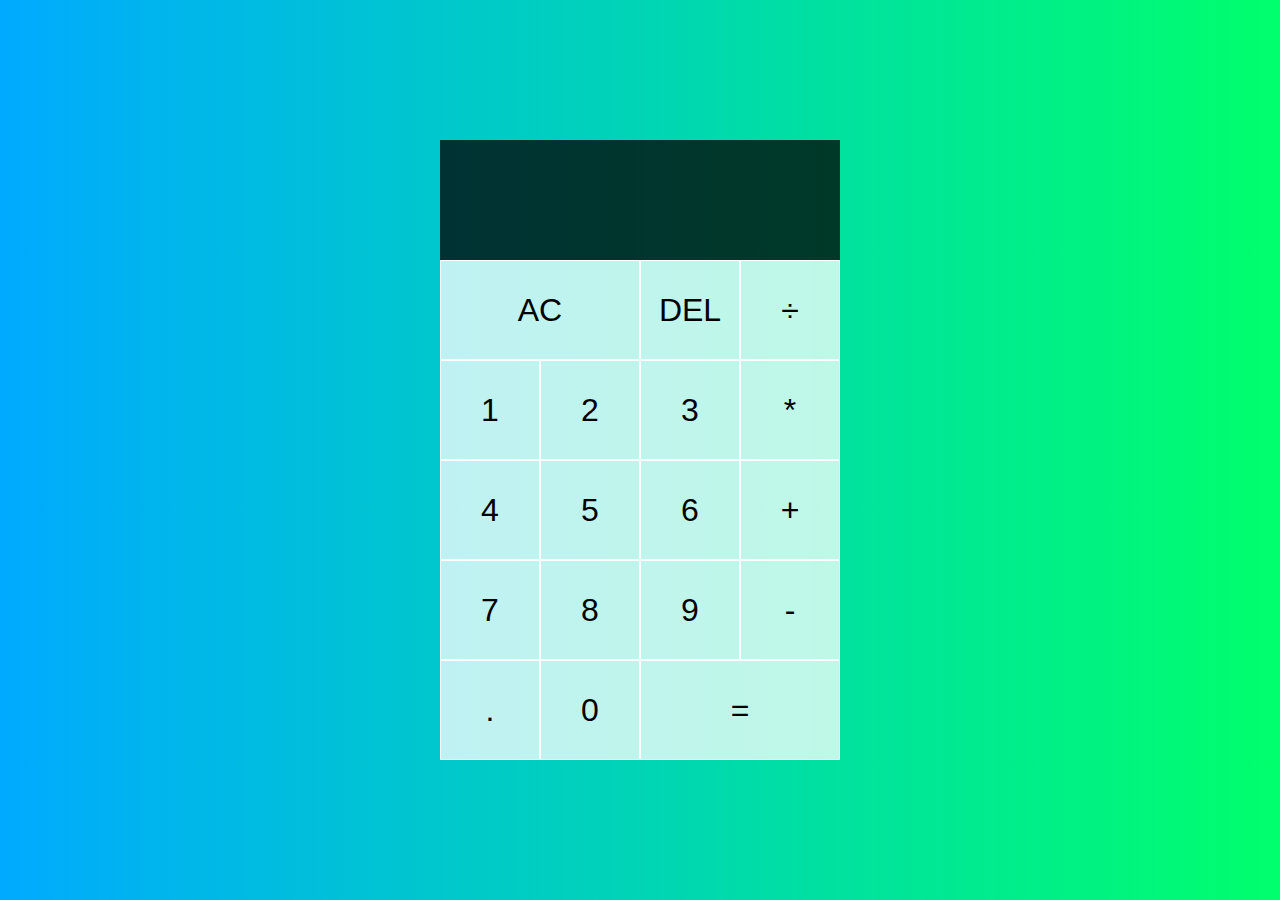
<file: . JS Projects/3. JS Calculator/index.html>
<!DOCTYPE html>
<html lang="en">
<head>
    <meta charset="UTF-8">
    <meta http-equiv="X-UA-Compatible" content="IE=edge">
    <meta name="viewport" content="width=device-width, initial-scale=1.0">
    <title>Calculator</title>
    <link rel="stylesheet" href="style.css">
    <script src="script.js" defer></script> <!-- defer attribute inside script tag makes or script load after our entire page is parsed. -->
</head>
<body>

    <div class="calculator-containner" >
        <div class="output">
            <div data-prev-operand class="previous-input-operand"></div>
            <div data-current-operand class="current-input-operand"></div>
        </div>
        <!-- <div class="key-btn"> -->
            <button data-all-clear class="span-two">AC</button>
            <button data-delete>DEL</button>
            <button data-operator>÷</button> <!-- using data attributes instead of classes to see what parts are use by js and css. Helps to select the data from html in js -->
            <button data-number>1</button>
            <button data-number>2</button>
            <button data-number>3</button>
            <button data-operator>*</button>
            <button data-number>4</button>
            <button data-number>5</button>
            <button data-number>6</button>
            <button data-operator>+</button>
            <button data-number>7</button>
            <button data-number>8</button>
            <button data-number>9</button>
            <button data-operator>-</button>
            <button data-number>.</button>
            <button data-number>0</button>
            <button data-equals class="span-two">=</div>
        <!-- </div> -->
    </div>
</body>
</html>
</file>
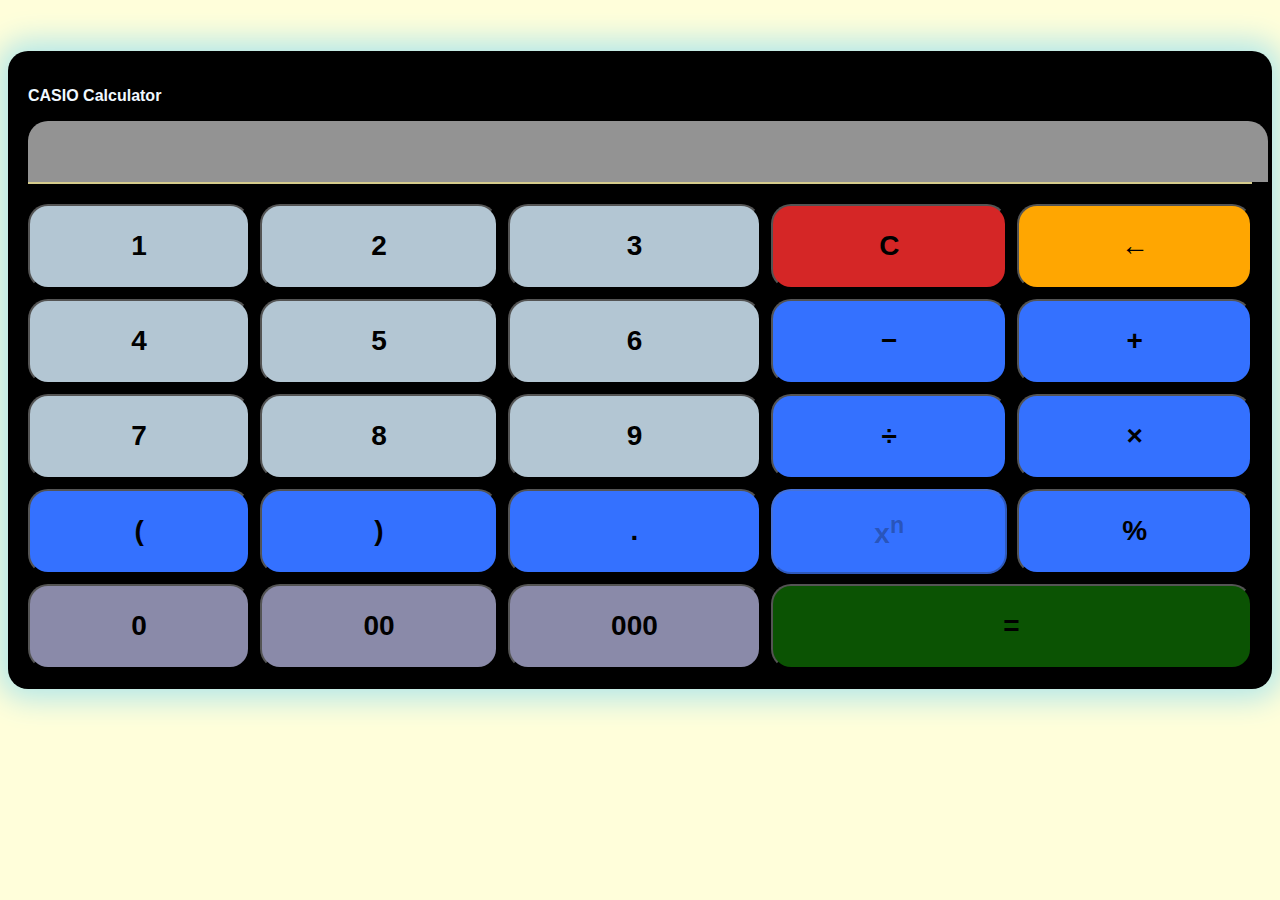
<file: . JS Projects/2. calculator/calculator.html>
<!DOCTYPE html>
<html lang="en">
<head>
    <meta charset="UTF-8">
    <meta http-equiv="X-UA-Compatible" content="IE=edge">
    <meta name="viewport" content="width=device-width, initial-scale=1.0">
    <title>Calculator</title>
    <link rel="stylesheet" href="calculator.css">
</head>
<body>
    <div class="wrapper">
        <p style="color: aliceblue; width: 100%;"><b>CASIO Calculator</b></p>
        <div class="view">
            <input type="text" id="input-view" name="name3" disabled>
        </div>
        <div class="key-field" name="key-field">
            <input type="button" class="key" value="1" onclick="click_key(1)">
            <input type="button" class="key" value="2" onclick="click_key(2)">
            <input type="button" class="key" value="3" onclick="click_key(3)">
            <input type="button" class="key clear" value="C" onclick="clear_all()">
            <input type="button" class="key del" value="&#8592" onclick="back_slash()">

            <input type="button" class="key" value="4" onclick="click_key(4)">
            <input type="button" class="key" value="5" onclick="click_key(5)">
            <input type="button" class="key" value="6" onclick="click_key(6)">
            <input type="button" class="key operator" value="−" onclick="click_key('-')">
            <input type="button" class="key operator" value="+" onclick="click_key('+')">

            <input type="button" class="key" value="7" onclick="click_key(7)">
            <input type="button" class="key" value="8" onclick="click_key(8)">
            <input type="button" class="key" value="9" onclick="click_key(9)">
            <input type="button" class="key operator" value="÷" onclick="click_key('/')">
            <input type="button" class="key operator" value="×" onclick="click_key('*')">

            <input type="button" class="key operator" value="(" onclick="click_key('(')">
            <input type="button" class="key operator" value=")" onclick="click_key(')')">
            <input type="button" class="key operator" value="." onclick="click_key('.')">
            <button type="button" class="key operator" onclick="click_key('^')" id="power" disabled></button>
            <input type="button" class="key operator" value="%" onclick="click_key('*(1/100)*')">

            <input type="button" class="key zero" value="0" onclick="click_key(0)">
            <input type="button" class="key zero" value="00" onclick="click_key('00')">
            <input type="button" class="key zero" value="000" onclick="click_key('000')">
            <input type="button" class="key" id="equalsto" value="=" onclick="result()">
            <!-- <input type="button" class="key" id="equalsto" value="=" onclick="name3.value=eval(name3.value)"> -->
        </div>
    </div>

    <script src="calculator.js"></script>
</body>
</html>
</file>
<file: . JS Projects/3. JS Calculator/style.css>
*, *::before, *::after {
    box-sizing: border-box;
    /* font-size: Gotham Rounded, sans-serif; */
    font-weight: normal;
}

body {
    padding: 0;
    margin: 0;
    background: linear-gradient(to right, #00AAFF, #00FF6C);
}

.calculator-containner {
    display: grid;
    justify-content: center;
    /* align-items: center; */
    align-content: center;
    min-height: 100vh;
    grid-template-columns: repeat(4,100px);
    grid-template-rows: minmax(120px, auto) repeat(5,100px);
}

.calculator-containner > button {
    cursor: pointer;
    font-size: 2rem;
    border: 1px solid white;
    outline: none;
    background-color: rgba(255, 255, 255, .75);
}

.calculator-containner > button:hover {
    background-color: rgba(255, 255, 255, .9);
}

.span-two {
    grid-column: span 2;
}

.output {
    grid-column: 1 / -1;
    background-color: rgba(0, 0, 0, .75);
    display: flex;
    align-items: flex-end;
    justify-content: space-around;
    flex-direction: column;
    padding: 10px;
    word-wrap: break-word;
    word-break: break-all;
}

.output .previous-input-operand {
    color: rgba(255, 255, 255, .75);
    font-size: 1.5rem;
}
.output .current-input-operand {
    color: white;
    font-size: 2.5rem;
}
</file>
<file: . JS Projects/2. calculator/calculator.css>
body {
  background-color: rgb(255, 254, 218);
}
.wrapper {
  background-color: black;
  /* max-width: 35%; */
  margin: auto;
  /* color: rgb(255, 255, 255); */
  font-family: "Arial", Sans-serif;
  padding: 20px;
  margin-top: 4%;
  border-radius: 20px;
  box-shadow: 0 0 30px 10px rgb(178, 230, 233);
}
.view {
  background-color: black;
  border-bottom: 2px solid rgb(213, 204, 140);
  text-align: right;
}
#input-view {
  /* background-color: red; */
  margin: 0;
  padding: 8px 8px;
  /* margin-bottom: 3vh; */
  font-size: 40px;
  color: white;
  background-color: rgb(147, 147, 147);
  border: none;
  text-align: right;
  width: 100%;
  border-top-right-radius: 20px;
  border-top-left-radius: 20px;
  text-shadow: 2px 0px 0px black;
}
.key-field {
  /* background-color: purple; */
  display: grid;
  grid-template-columns: auto auto auto auto auto;
  grid-template-rows: 85px 85px 85px 85px 85px;
  text-align: center;
  gap: 10px;
  margin-top: 20px;
  font-size: 20px;
}
.key {
  border-radius: 20px;
  font-size: 28px;
  background-color: rgb(179, 198, 211);
  font-weight: bold;
}
#equalsto {
  grid-column: 4 / span 2;
}
.key:hover {
  background-color: rgb(0, 0, 0);
  color: white;
  /* font-size: 40px;
        box-sizing: border-box; */
}
.clear {
  background-color: rgb(213, 38, 38);
}
.clear:hover {
  color: rgb(255, 87, 87);
}
.del {
  background-color: rgb(255, 166, 1);
}
.del:hover {
  color: rgb(255, 191, 72);
}
.operator {
  background-color: rgb(52, 113, 255);
}
.operator:hover {
  color: rgb(92, 212, 255);
}
#equalsto {
  background-color: rgb(11, 83, 3);
}
#equalsto:hover {
  box-shadow: 0 0 0 0.1rem rgb(7, 66, 1);
  color: rgb(39, 182, 32);
  background-color: black;
}
.zero {
  background-color: rgb(138, 138, 169);
}
</file>
